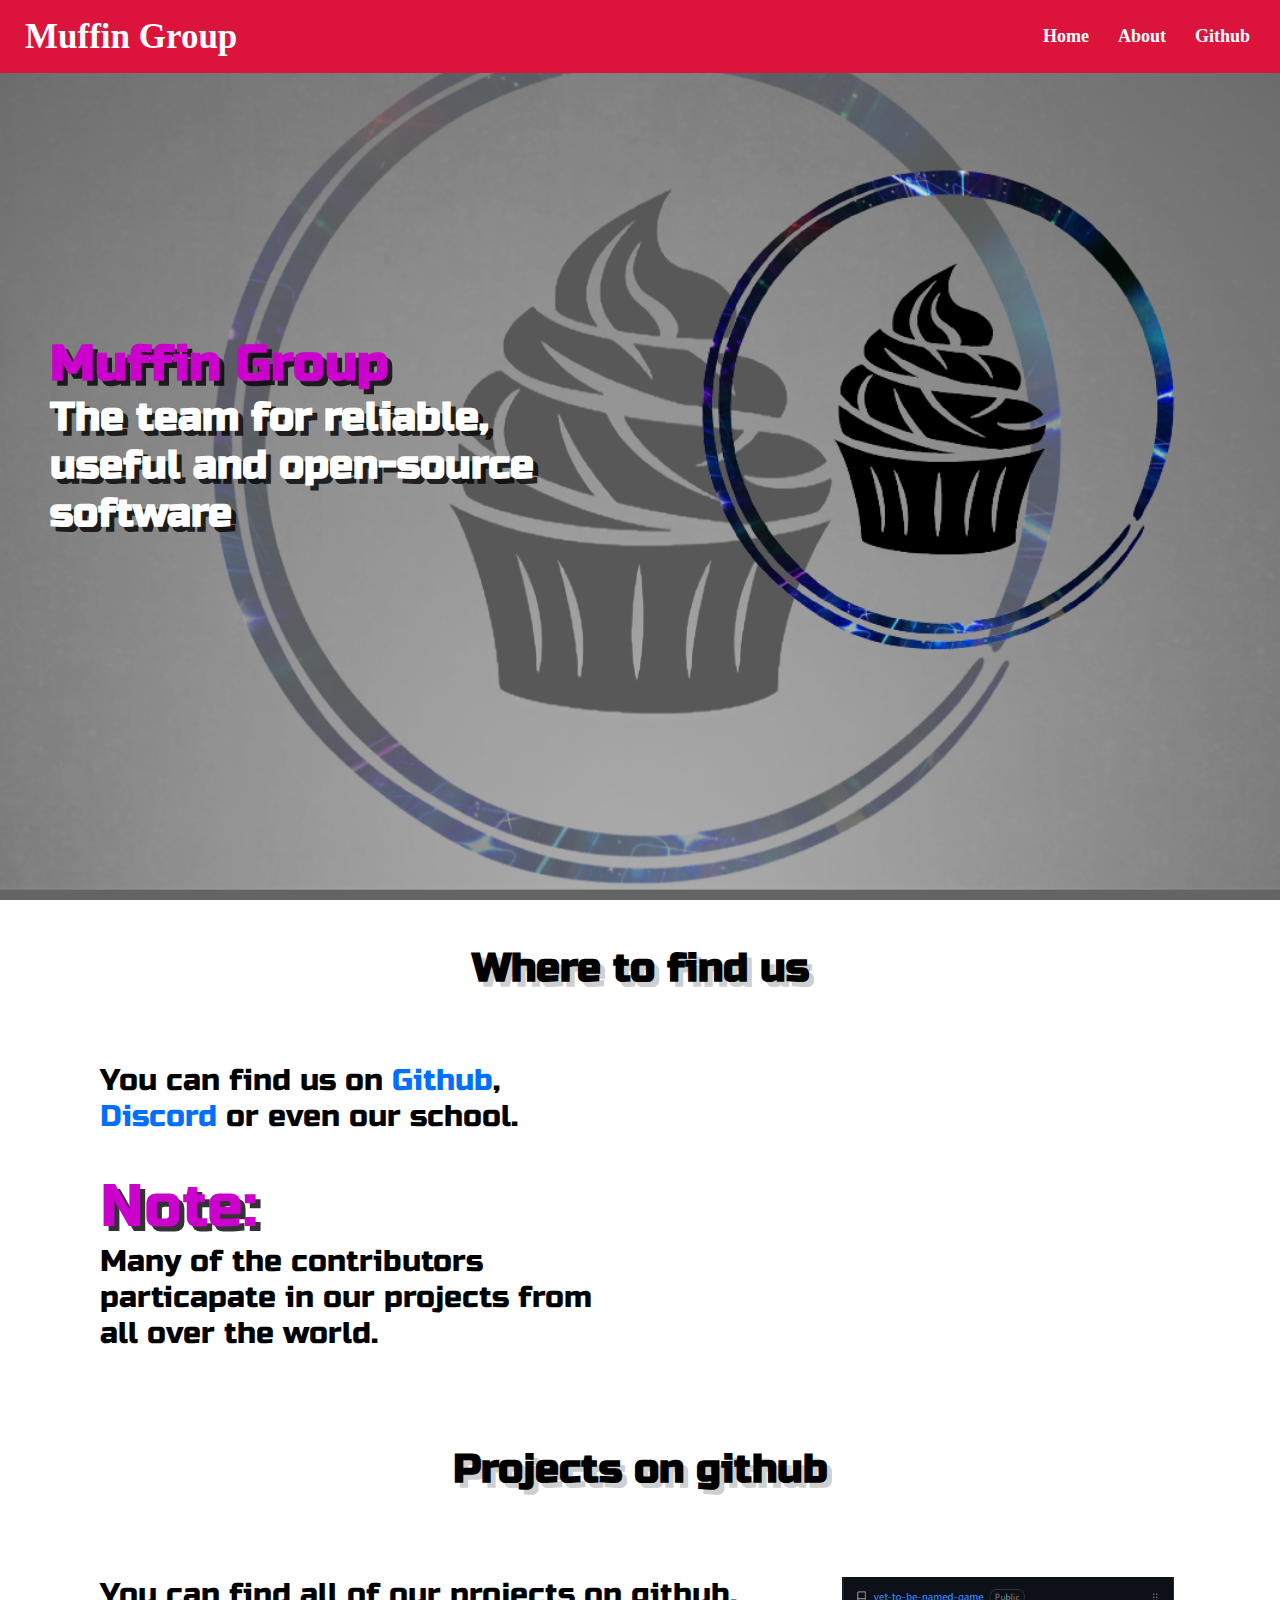
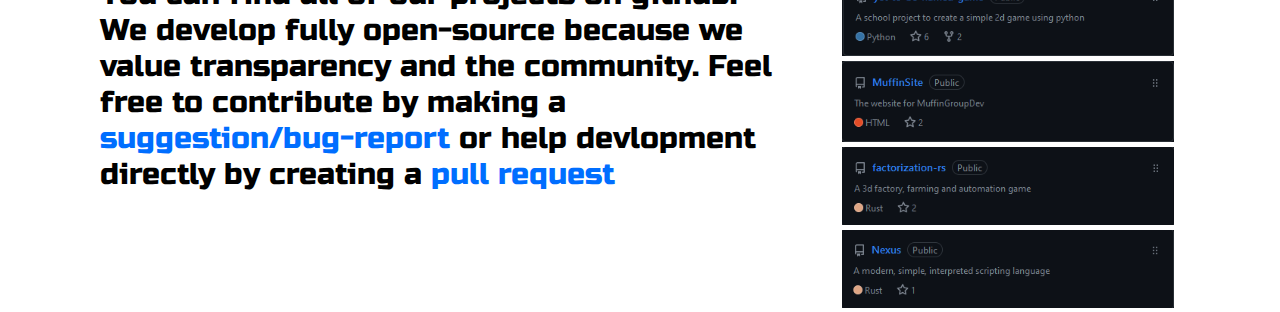
<file: index.html>
<!DOCTYPE html>
<html lang="en">
  <link rel="stylesheet" href="style.css" />
  <head>
    <meta charset="UTF-8" />
    <meta http-equiv="X-UA-Compatible" content="IE=edge" />
    <meta name="viewport" content="width=device-width, initial-scale=1.0" />
    <title>Muffin Group</title>
    <link rel="icon" href="assets/icon_new.png" type="image/x-icon" />

    <link rel="preconnect" href="https://fonts.googleapis.com" />
    <link rel="preconnect" href="https://fonts.gstatic.com" crossorigin />
    <link
      href="https://fonts.googleapis.com/css2?family=Russo+One&display=swap"
      rel="stylesheet"/>
  </head>

  <body>
    <header class="sticky-header">   <!-- makes the navbar sticky -->
    <nav class="navbar">
        <div class="navdiv">
            <div class="navlogo"><a>Muffin Group</a></div>
            <ul>
                <li class="navitem"><a href="index.html">Home</a></li>
                <li class="navitem"><a href="about.html">About</a></li>
                <li class="navitem"><a href="https://github.com/MuffinGroup">Github</a></li>
            </ul>
        </div>
    </nav>
  </header>
 </body>
  <body>
    <div class="page-container">
      <div class="content">
        <img class="background" src="assets/IMG_3976.jpeg" />
        <div class="head">
           
          <img class="logo" src="assets/logo_new.png" />

        </div>

        <h1 class="headline">Muffin Group</h1>
        <h2 class="headline2">
          The team for reliable, useful and open-source software
        </h2>

        <section id="contact">
          <h3 class="h3">Where to find us</h3>

          <div class="map">
            <div class="text-map half-width">
              You can find us on
              <a href="https://github.com/MuffinGroup">Github</a>,
              <a href="https://discord.gg/XGvWxtgaaB">Discord</a> or even our
              school.
              <br />
              <br />
              <span class="contact_note">Note:</span>
              <br />
              Many of the contributors particapate in our projects from all over
              the world.
            </div>
            <iframe
              class="half-width"
              src="https://www.google.com/maps"
              style="border: 0"
              allowfullscreen=""
              loading="lazy"
              referrerpolicy="no-referrer-when-downgrade"
            ></iframe>
          </div>
        </section>

        <h4 class="h3">Projects on github</h4>

        <div class="projects">
          <div class="texts">
            <div class="protexts">
              You can find all of our projects on github. We develop fully
              open-source because we value transparency and the community. Feel
              free to contribute by making a
              <a href="https://github.com/MuffinGroup/nexus/issues"
                >suggestion/bug-report </a
              >or help devlopment directly by creating a
              <a href="https://github.com/MuffinGroup/nexus/pulls"
                >pull request</a
              >
            </div>
          </div>

          <div class="buttons">
            <button
              id="ytbng_git"
              onclick="window.location.href = 'https://github.com/MuffinGroup/yet-to-be-named-game'"
            >
              <img class="ytbng_git_button" src="assets/project_buttons/ytbng-git.png" />
            </button>
            <button
              id="ms_git"
              onclick="window.location.href = 'https://github.com/MuffinGroup/muffinSite'"
            >
              <img
                class="muffin_site_git_button"
                src="assets\project_buttons/muffin-site-git.png"
              />
            </button>
            <button
              id="fac_git"
              onclick="window.location.href = 'https://github.com/MuffinGroup/factorization-rs'"
            >
              <img
                class="factorization_git_button"
                src="assets\project_buttons/factorization-git.png"
              />
            </button>
            <button
              id="nex_git"
              onclick="window.location.href = 'https://github.com/MuffinGroup/Nexus'"
            >
              <img class="nexus_git_button" src="assets\project_buttons/nexus-git.png" />
            </button>
          </div>
        </div>
      </div>
    </div>
    <script src="script.js"></script>
  </body>
</html>
</file>
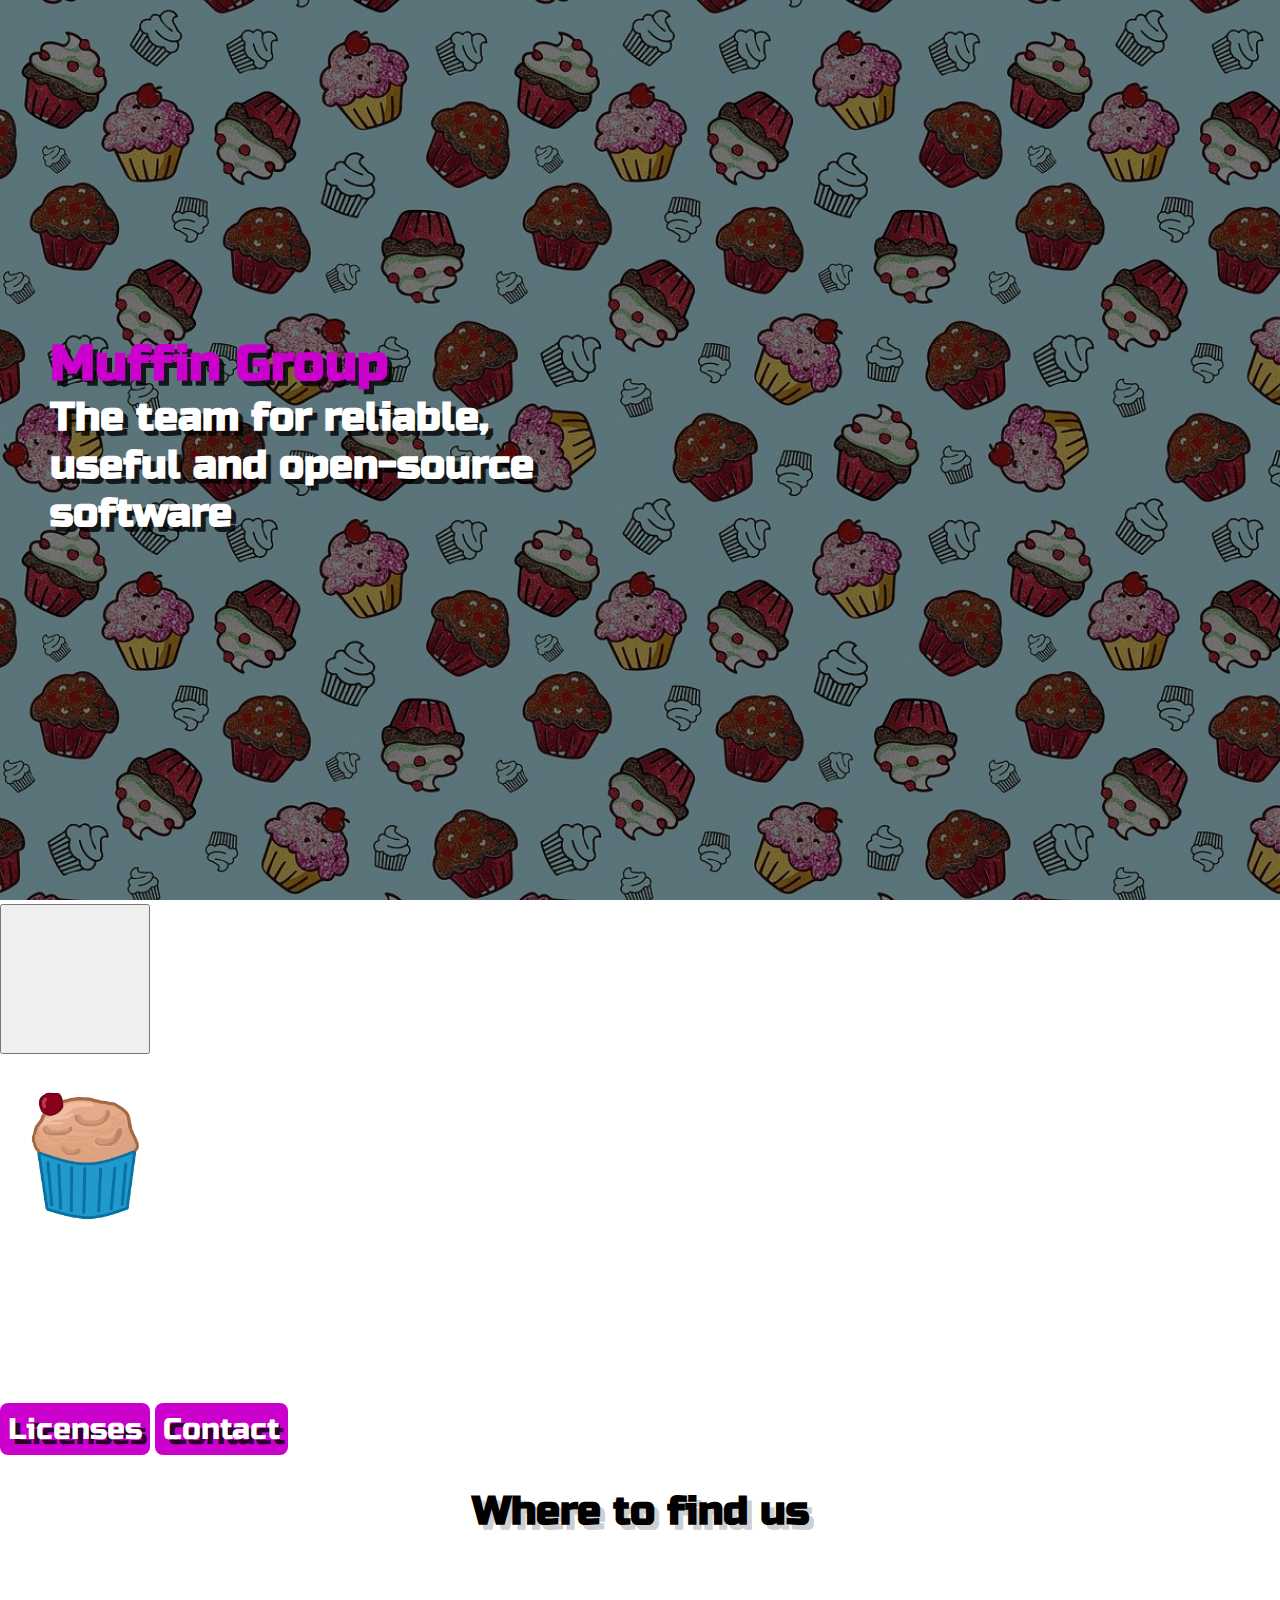
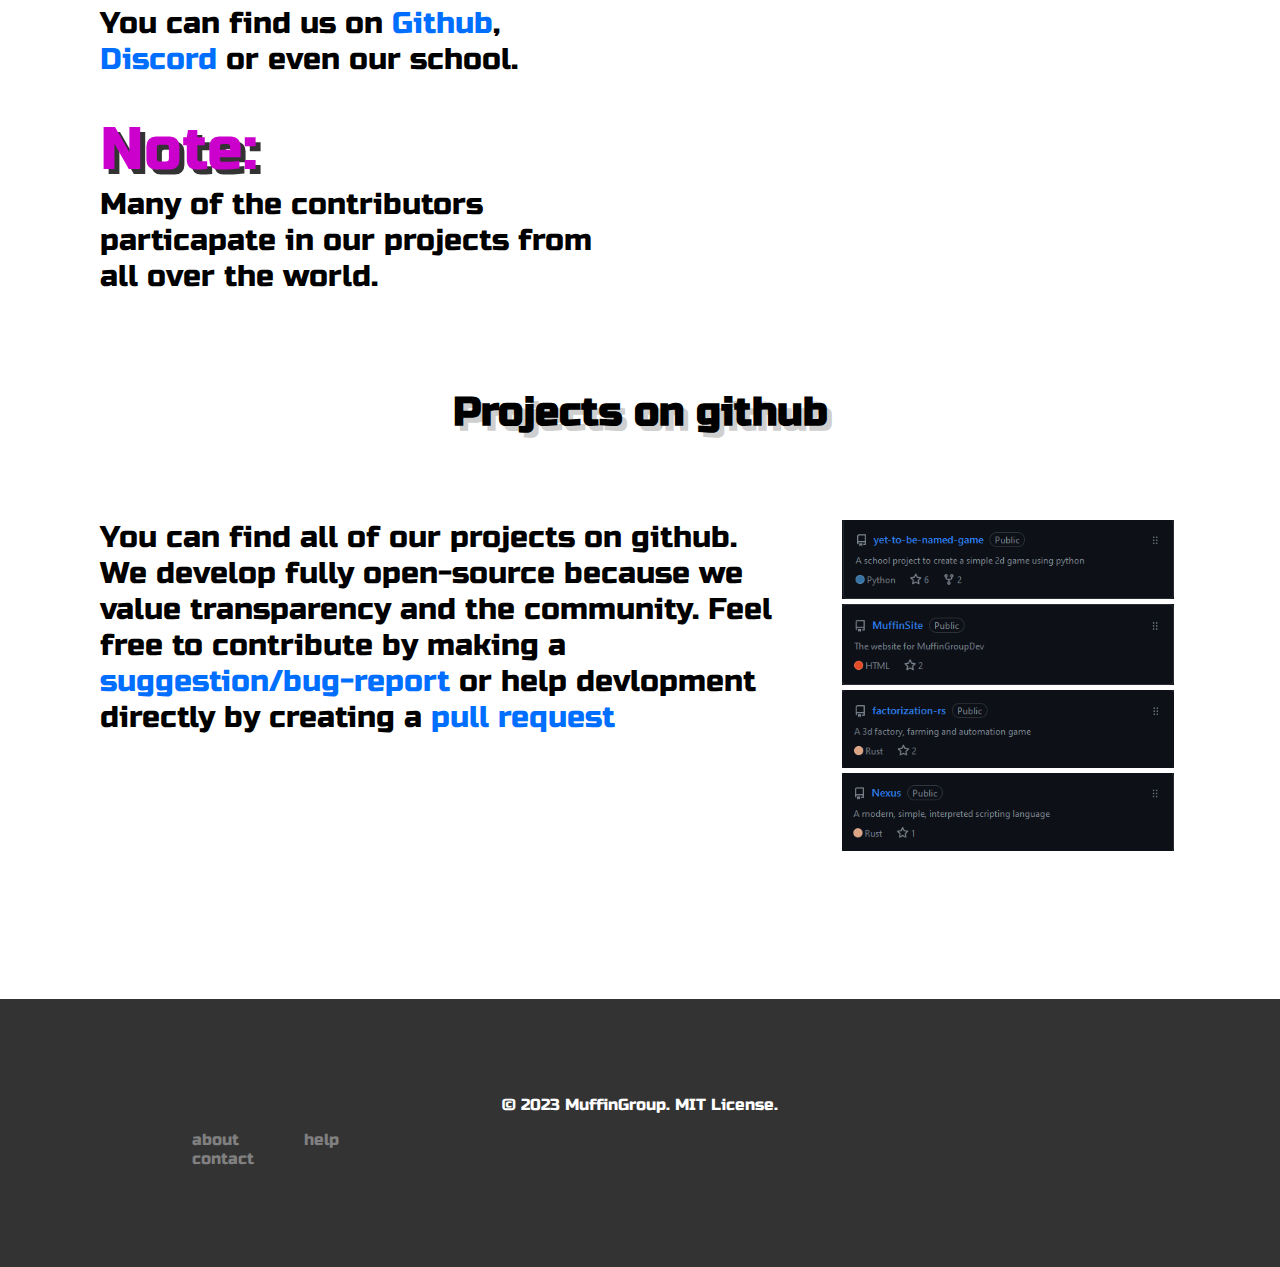
<file: src/index.html>
<!DOCTYPE html>
<html lang="en">
  <link rel="stylesheet" href="style.css" />
  <head>
    <meta charset="UTF-8" />
    <meta http-equiv="X-UA-Compatible" content="IE=edge" />
    <meta name="viewport" content="width=device-width, initial-scale=1.0" />
    <title>Muffin Group</title>
    <link rel="icon" href="../assets/icon.png" type="image/x-icon" />

    <link rel="preconnect" href="https://fonts.googleapis.com" />
    <link rel="preconnect" href="https://fonts.gstatic.com" crossorigin />
    <link
      href="https://fonts.googleapis.com/css2?family=Russo+One&display=swap"
      rel="stylesheet"
    />
  </head>
  <body>
    <div class="page-container">
      <div class="content">
        <img class="background" src="../assets/background.jpg" />
        <div class="container">
          <button
            class="logo-button"
            onclick="window.location.href = 'https://github.com/MuffinGroup/Nexus'"
          >
            <img class="logo" src="../assets/muffin_icon.png" />
          </button>

          <div>
            <a class="link button" href="licenses.html">Licenses</a>
            <a class="link button" href="#contact">Contact</a>
          </div>
        </div>

        <h1 class="headline">Muffin Group</h1>
        <h2 class="headline2">
          The team for reliable, useful and open-source software
        </h2>

        <section id="contact">
          <h3 class="h3">Where to find us</h3>

          <div class="map">
            <div class="text-map half-width">
              You can find us on
              <a href="https://github.com/MuffinGroup">Github</a>,
              <a href="https://discord.gg/XGvWxtgaaB">Discord</a> or even our
              school.
              <br />
              <br />
              <span class="contact_note">Note:</span>
              <br />
              Many of the contributors particapate in our projects from all over
              the world.
            </div>
            <iframe
              class="half-width"
              src="https://www.google.com/maps/embed?pb=!1m18!1m12!1m3!1d1497.6279388791593!2d12.547399233702004!3d48.023969331637815!2m3!1f0!2f0!3f0!3m2!1i1024!2i768!4f13.1!3m3!1m2!1s0x477675fa8130dd55%3A0x2c0f8118baf4531c!2sHertzhaimer-Gymnasium%20Trostberg!5e0!3m2!1sde!2sde!4v1685977170050!5m2!1sde!2sde"
              style="border: 0"
              allowfullscreen=""
              loading="lazy"
              referrerpolicy="no-referrer-when-downgrade"
            ></iframe>
          </div>
        </section>

        <h4 class="h3">Projects on github</h4>

        <div class="projects">
          <div class="texts">
            <div class="protexts">
              You can find all of our projects on github. We develop fully
              open-source because we value transparency and the community. Feel
              free to contribute by making a
              <a href="https://github.com/MuffinGroup/factorization-rs/issues"
                >suggestion/bug-report </a
              >or help devlopment directly by creating a
              <a href="https://github.com/MuffinGroup/factorization-rs/pulls"
                >pull request</a
              >
            </div>
          </div>

          <div class="buttons">
            <button
              id="ytbng_git"
              onclick="window.location.href = 'https://github.com/MuffinGroup/yet-to-be-named-game'"
            >
              <img class="ytbng_git_button" src="../assets/ytbng-git.png" />
            </button>
            <button
              id="ms_git"
              onclick="window.location.href = 'https://github.com/MuffinGroup/muffinSite'"
            >
              <img
                class="muffin_site_git_button"
                src="../assets\muffin-site-git.png"
              />
            </button>
            <button
              id="fac_git"
              onclick="window.location.href = 'https://github.com/MuffinGroup/factorization-rs'"
            >
              <img
                class="factorization_git_button"
                src="../assets\factorization-git.png"
              />
            </button>
            <button
              id="nex_git"
              onclick="window.location.href = 'https://github.com/MuffinGroup/Nexus'"
            >
              <img class="nexus_git_button" src="../assets\nexus-git.png" />
            </button>
          </div>
        </div>
      </div>
      <footer class="footer">
        <p class="footer-copy">&copy; 2023 MuffinGroup. MIT License.</p>
        <div class="footer-contact">
          <a href="about.html">about</a>
          <br />
          <a href="#contact">contact</a>
        </div>
        <div class="footer-help">
          <a href="https://github.com/orgs/MuffinGroup/discussions">help</a>
        </div>
      </footer>
    </div>
    <script src="script.js"></script>
  </body>
</html>
</file>
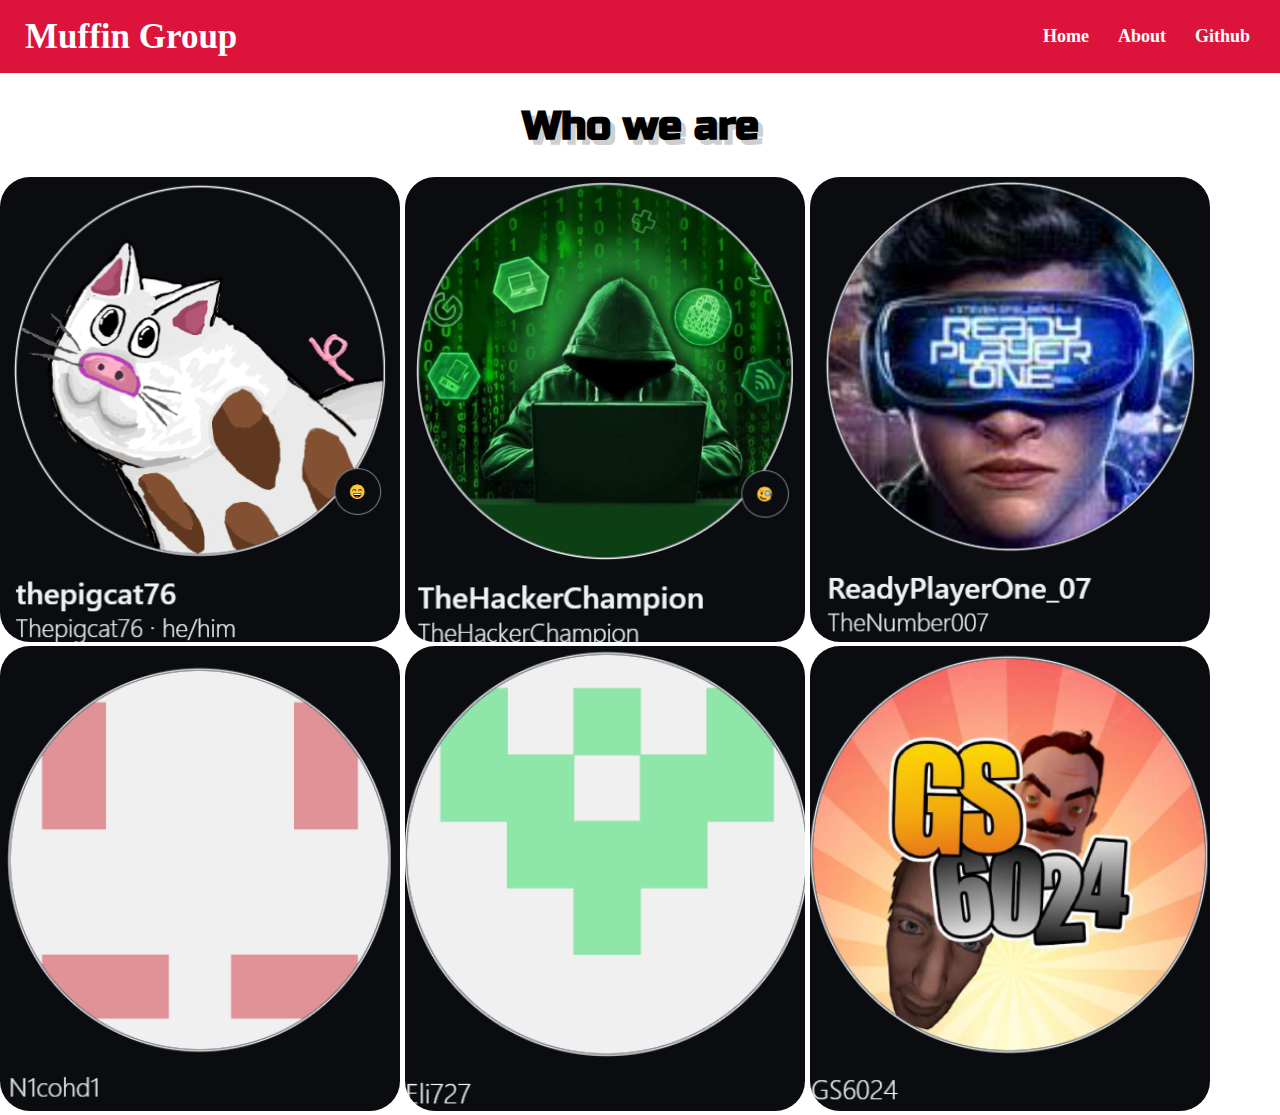
<file: about.html>
<!DOCTYPE html>
<html lang="en">
  <link rel="stylesheet" href="style.css" />
  <head>
    <meta charset="UTF-8" />
    <meta http-equiv="X-UA-Compatible" content="IE=edge" />
    <meta name="viewport" content="width=device-width, initial-scale=1.0" />
    <title>Muffin Group</title>
    <link rel="icon" href="assets/icon_new.png" type="image/x-icon" />

    <link rel="preconnect" href="https://fonts.googleapis.com" />
    <link rel="preconnect" href="https://fonts.gstatic.com" crossorigin />
    <link
      href="https://fonts.googleapis.com/css2?family=Russo+One&display=swap"
      rel="stylesheet"/>
  </head>

  <body> <header class="sticky-header">   <!-- makes the navbar sticky -->
    <nav class="navbar">
  
        <div class="navdiv">
            <div class="navlogo"><a>Muffin Group</a></div>
            <ul>
                <li class="navitem"><a href="index.html">Home</a></li>
                <li class="navitem"><a href="about.html">About</a></li>
                <li class="navitem"><a href="https://github.com/MuffinGroup">Github</a></li>
            </ul>
        </div>
    </nav>
  </header> 
 </body>

 <body class="top">
    <h1 class="h3">Who we are</h1>

    <div class="about-buttons">
      <button
              id="thepigcat"
              onclick="window.location.href = 'https://github.com/Thepigcat76'"
            >
              <img class="member_git_button" src="assets/member_buttons/thepigcat.png" />
      </button>
      <button
              id="thehackerchampion"
              onclick="window.location.href = 'https://github.com/TheHackerChampion'"
            >
              <img class="member_git_button" src="assets/member_buttons/TheHackerChampion.png" />
      </button>
      <button
              id="readyplayerone"
              onclick="window.location.href = 'https://github.com/TheNumber007'"
            >
              <img class="member_git_button" src="assets/member_buttons/ReadyPlayerOne.png" />
      </button>
      <button
              id="n1cohd1"
              onclick="window.location.href = 'https://github.com/N1cohd1'"
            >
              <img class="member_git_button" src="assets/member_buttons/N1cohd1.png" />
      </button>
      <button
              id="eli727"
              onclick="window.location.href = 'https://github.com/Eli727'"
            >
              <img class="member_git_button" src="assets/member_buttons/Eli727.png" />
      </button>
      <button
              id="gs6024"
              onclick="window.location.href = 'https://github.com/GS6024'"
            >
              <img class="member_git_button" src="assets/member_buttons/GS6024.png" />
      </button>
    </div>
 </body>

</html>
</file>
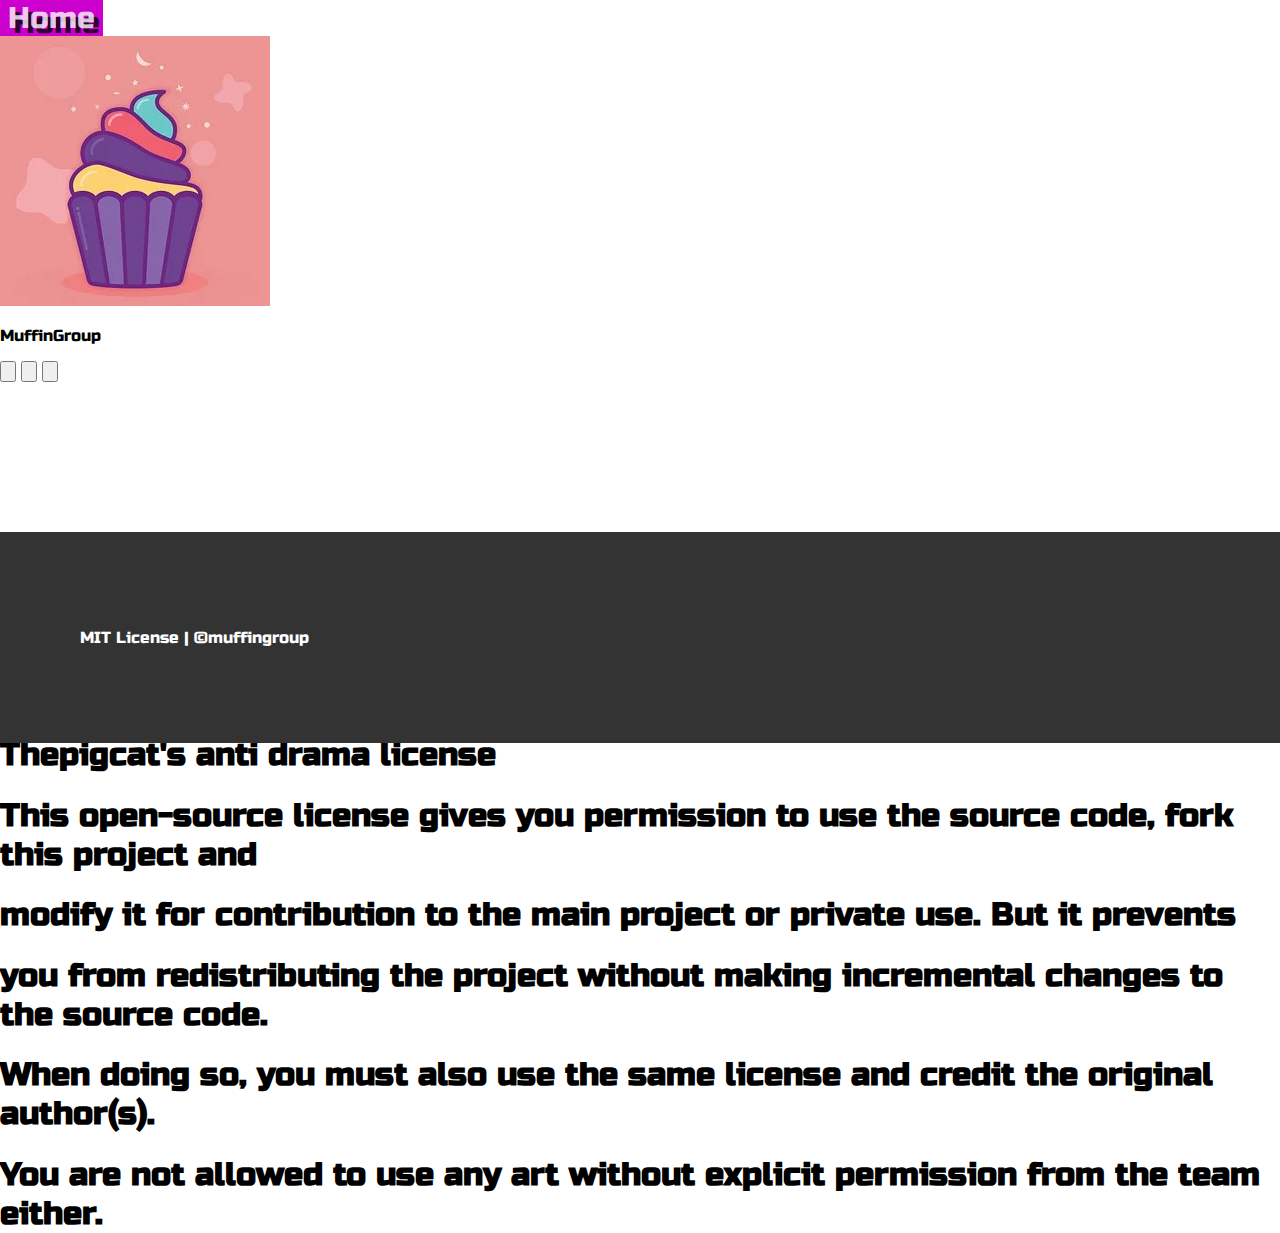
<file: licenses.html>
<!DOCTYPE html>
<html lang="en">
  <link rel="stylesheet" href="style.css" />
  <head>
    <meta charset="UTF-8" />
    <meta http-equiv="X-UA-Compatible" content="IE=edge" />
    <meta name="viewport" content="width=device-width, initial-scale=1.0" />
    <link rel="icon" href="assets/icon.png" type="image/x-icon" />
    <title>Muffin Group Licenses</title>

    <link rel="preconnect" href="https://fonts.googleapis.com" />
    <link rel="preconnect" href="https://fonts.gstatic.com" crossorigin />
    <link
      href="https://fonts.googleapis.com/css2?family=Russo+One&display=swap"
      rel="stylesheet"
    />
  </head>
  <body>
    <a class="link button" href="index.html">Home</a>

    <header class="header">
      <img src="assets/icon.png" alt="missing MuffinGroup icon" class="icon" />
      <p class="headerTitle">MuffinGroup</p>
      <div class="headerBox"></div>
      <div class="mediaLinks">
        <button class="githubButton" id="githubButton">
          <img src="assets/github.svg" alt="missing github icon" />
        </button>
        <button class="discordButton" id="discordButton">
          <img src="assets/discord.svg" alt="missing github icon" />
        </button>
        <button class="youtubeButton" id="youtubeButton">
          <img src="assets/youtube.svg" alt="missing github icon" />
        </button>
      </div>
    </header>
    <div class="footer">
      <div class="footerBox"></div>
      <p class="footerTitle">MIT License | ©muffingroup</p>
    </div>
    <!-- the main content -->
    <div class="main">
      <h1>Licenses:</h1>
      <h1>Yet-To-Be-Named-Game:</h1>
      <div id="anti-drama">
        <h1>Thepigcat's anti drama license</h1>
        <h1>
          This open-source license gives you permission to use the source code,
          fork this project and
        </h1>
        <h1>
          modify it for contribution to the main project or private use. But it
          prevents
        </h1>
        <h1>
          you from redistributing the project without making incremental changes
          to the source code.
        </h1>
        <h1>
          When doing so, you must also use the same license and credit the
          original author(s).
        </h1>
        <h1>
          You are not allowed to use any art without explicit permission from
          the team either.
        </h1>
      </div>
    </div>
  </body>
</html>
</file>
<file: style.css>
html,
body {
  height: 100%;
  margin: 0;
  padding: 0;
  scroll-behavior: smooth;
  font-family: "Russo One", sans-serif;
}

.page-container {
  display: flex;
  flex-direction: column;
  min-height: 100%;
}

.background {
  height: 100vh;
  width: 100%;
  object-fit: cover;
  filter: brightness(0.5);
  pointer-events: none;
  user-select: none;
  opacity: 0.65;
}

.head {
  position: absolute;
  right: 32px;
  left: 40px;
  top: -150px;
  font-size: 24px;
  display: flex;
  align-items: center;
  justify-content: space-between;
}

.link {
  color: white;
  text-decoration: none;
  font-size: 30px;
}

.link:hover {
  color: rgba(255, 255, 255, 0.8);
  text-decoration: none;
  font-size: 30px;
}

.logo {
  position: relative;
  scale: 1.2;
  left: 600px;
  pointer-events: none;
  user-select: none;
  position: relative;
  top: 350px;
}

.logo-button:hover {
  cursor: pointer;
}

.logo-button {
  width: 150px;
  height: 150px;
  position: relative;
  top: 220px;
  padding: 0;
  background: none;
  border: none;
}

.headline {
  position: absolute;
  left: 50px;
  top: 300px;
  color: rgb(204, 0, 204);
  font-size: 50px;
  text-shadow: 5px 5px rgba(0, 0, 0, 0.8);
}

.headline2 {
  position: absolute;
  left: 50px;
  top: 360px;
  color: white;
  font-size: 40px;
  width: 500px;
  text-shadow: 5px 5px rgba(0, 0, 0, 0.8);
}

.contact_note {
  font-size: 60px;
  color: rgb(204, 0, 204);
  text-shadow: 5px 5px rgba(0, 0, 0, 0.8);
}

.button {
  background-color: rgb(204, 0, 204);
  padding: 8px;
  border-radius: 8px;
  text-shadow: 5px 5px rgba(0, 0, 0, 0.8);
}

.map {
  height: 300px;
  padding: 30px 100px;
  display: flex;
  gap: 50px;
}

.half-width {
  width: 50%;
}

.text-map {
  font-size: 30px;
}

.h3 {
  text-align: center;
  font-size: 40px;
  text-shadow: 5px 5px rgba(0, 0, 0, 0.2);
}

.map a {
  color: rgb(0, 110, 255);
  text-decoration: none;
}

.protexts a {
  color: rgb(0, 110, 255);
  text-decoration: none;
}

.projectbutton {
  display: list-item;
  width: 100%;
  text-align: center;
  font-size: 30px;
  text-decoration: none;
  color: white;
  background-color: rgb(204, 0, 204);
  border-radius: 8px;
  text-shadow: 5px 5px rgba(0, 0, 0, 0.8);
}

.projectbutton:hover {
  display: list-item;
  width: 100%;
  text-align: center;
  font-size: 30px;
  text-decoration: none;
  color: rgba(255, 255, 255, 0.8);
  background-color: rgb(204, 0, 204);
  border-radius: 8px;
  text-shadow: 5px 5px rgba(0, 0, 0, 0.8);
}

.ytbng_git_button {
  position: relative;
  height: 90px;
  width: 400px;
  gap: 50px;
  object-fit: cover;
  border-radius: 30;
}

.muffin_site_git_button {
  position: relative;
  height: 90px;
  width: 400px;
  gap: 50px;
  object-fit: cover;
  border-radius: 30;
}

.muffin_clicker_git_button {
  position: relative;
  height: 90px;
  width: 400px;
  gap: 50px;
  object-fit: cover;
  border-radius: 30;
}

.protexts {
  width: 100%;
  font-size: 30px;
}

.projects {
  height: 300px;
  padding: 30px 100px;
  gap: 50px;
  display: flex;
}

.contact {
  height: 500px;
  margin-bottom: 20px;
  display: flex;
  justify-content: center;
  align-items: center;
  font-size: 24px;
}

.content {
  flex: 1;
}

.footer {
  position: relative;
  bottom: -150px;
  background-color: #333;
  color: #fff;
  padding: 80px;
}

.footer-copy {
  position: relative;
  text-align: center;
}

.footer-contact a {
  position: relative;
  left: 10%;
  color: gray;
  text-decoration: none;
}

.footer-help a {
  position: relative;
  left: 20%;
  bottom: 38px;
  color: gray;
  text-decoration: none;
}

#ytbng_git {
  border: none;
  background-color: transparent;
  cursor: pointer;
}

#ytbng_git img {
  width: 100%;
  height: auto;
}

#ms_git {
  border: none;
  background-color: transparent;
  cursor: pointer;
}

#ms_git img {
  width: 100%;
  height: auto;
}

#fac_git {
  border: none;
  background-color: transparent;
  cursor: pointer;
}

#fac_git img {
  width: 100%;
  height: auto;
}

#nex_git {
  border: none;
  background-color: transparent;
  cursor: pointer;
}

#nex_git img {
  width: 100%;
  height: auto;
}

.navbar {
  font-family: calibri;
  padding-left: 15px;
  padding-right: 15px;
}

.sticky-header {
  position: fixed;
  top: 0;
  left: 0;
  width: 100%;
  background-color: rgb(220, 20, 60); /* Initial background color (non-transparent) */
  padding: 10px;
  z-index: 1000;
  transition: background-color 0.3s ease; /* Transition effect for smooth color change */
}

.sticky-header.transparent {
  background-color: rgba(220, 20, 60, 0.5); /* Background color with transparency */
}

.navdiv {
  display: flex;
  align-items: center;
  justify-content: space-between;
}

.navlogo a {
  font-size: 35px;
  font-weight: 600;
  color: white;
  text-decoration: none;
}

.navitem {
  list-style: none;
  display: inline-block;
  text-decoration: none;
}
.navitem a {
  color: white;
  font-size: 18px;
  font-weight: bold;
  margin-right: 25px;
  text-decoration: none;
}

.top {
  padding-top: 75px;
}

.member_git_button {
  border-radius: 30px;
  position: relative;
  gap: 50px;
  object-fit: cover;
  height: 465px;
  width: 400px;
}

.member_git_button:hover {
  cursor: pointer;
}

.about-buttons button {
  position: relative;
  background-color: transparent;
  border: none;
  padding: 0;
}
</file>
<file: src/style.css>
html,
body {
  height: 100%;
  margin: 0;
  padding: 0;
  scroll-behavior: smooth;
  font-family: "Russo One", sans-serif;
}

.page-container {
  display: flex;
  flex-direction: column;
  min-height: 100%;
}

.background {
  height: 100vh;
  width: 100%;
  object-fit: cover;
  filter: brightness(0.5);
  pointer-events: none;
  user-select: none;
}

.head {
  position: absolute;
  right: 32px;
  left: 40px;
  top: -150px;
  font-size: 24px;
  display: flex;
  align-items: center;
  justify-content: space-between;
}

.link {
  color: white;
  text-decoration: none;
  font-size: 30px;
}

.link:hover {
  color: rgba(255, 255, 255, 0.8);
  text-decoration: none;
  font-size: 30px;
}

.logo {
  position: relative;
  scale: 0.3;
  left: -170px;
  pointer-events: none;
  user-select: none;
}

.logo-button:hover {
  cursor: pointer;
}

.logo-button {
  width: 150px;
  height: 150px;
}

.headline {
  position: absolute;
  left: 50px;
  top: 300px;
  color: rgb(204, 0, 204);
  font-size: 50px;
  text-shadow: 5px 5px rgba(0, 0, 0, 0.8);
}

.headline2 {
  position: absolute;
  left: 50px;
  top: 360px;
  color: white;
  font-size: 40px;
  width: 500px;
  text-shadow: 5px 5px rgba(0, 0, 0, 0.8);
}

.contact_note {
  font-size: 60px;
  color: rgb(204, 0, 204);
  text-shadow: 5px 5px rgba(0, 0, 0, 0.8);
}

.button {
  background-color: rgb(204, 0, 204);
  padding: 8px;
  border-radius: 8px;
  text-shadow: 5px 5px rgba(0, 0, 0, 0.8);
}

.map {
  height: 300px;
  padding: 30px 100px;
  display: flex;
  gap: 50px;
}

.half-width {
  width: 50%;
}

.text-map {
  font-size: 30px;
}

.h3 {
  text-align: center;
  font-size: 40px;
  text-shadow: 5px 5px rgba(0, 0, 0, 0.2);
}

.map a {
  color: rgb(0, 110, 255);
  text-decoration: none;
}

.protexts a {
  color: rgb(0, 110, 255);
  text-decoration: none;
}

.projectbutton {
  display: list-item;
  width: 100%;
  text-align: center;
  font-size: 30px;
  text-decoration: none;
  color: white;
  background-color: rgb(204, 0, 204);
  border-radius: 8px;
  text-shadow: 5px 5px rgba(0, 0, 0, 0.8);
}

.projectbutton:hover {
  display: list-item;
  width: 100%;
  text-align: center;
  font-size: 30px;
  text-decoration: none;
  color: rgba(255, 255, 255, 0.8);
  background-color: rgb(204, 0, 204);
  border-radius: 8px;
  text-shadow: 5px 5px rgba(0, 0, 0, 0.8);
}

.buttons {
  position: relative;
}

.ytbng_git_button {
  position: relative;
  height: 90px;
  width: 400px;
  gap: 50px;
  object-fit: cover;
  border-radius: 30;
}

.muffin_site_git_button {
  position: relative;
  height: 90px;
  width: 400px;
  gap: 50px;
  object-fit: cover;
  border-radius: 30;
}

.muffin_clicker_git_button {
  position: relative;
  height: 90px;
  width: 400px;
  gap: 50px;
  object-fit: cover;
  border-radius: 30;
}

.protexts {
  width: 100%;
  font-size: 30px;
}

.projects {
  height: 300px;
  padding: 30px 100px;
  gap: 50px;
  display: flex;
}

.contact {
  height: 500px;
  margin-bottom: 20px;
  display: flex;
  justify-content: center;
  align-items: center;
  font-size: 24px;
}

.content {
  flex: 1;
}

.footer {
  position: relative;
  bottom: -150px;
  background-color: #333;
  color: #fff;
  padding: 80px;
}

.footer-copy {
  position: relative;
  text-align: center;
}

.footer-contact a {
  position: relative;
  left: 10%;
  color: gray;
  text-decoration: none;
}

.footer-help a {
  position: relative;
  left: 20%;
  bottom: 38px;
  color: gray;
  text-decoration: none;
}

#ytbng_git {
  border: none;
  background-color: transparent;
  cursor: pointer;
}

#ytbng_git img {
  width: 100%;
  height: auto;
}

#ms_git {
  border: none;
  background-color: transparent;
  cursor: pointer;
}

#ms_git img {
  width: 100%;
  height: auto;
}

#fac_git {
  border: none;
  background-color: transparent;
  cursor: pointer;
}

#fac_git img {
  width: 100%;
  height: auto;
}

#nex_git {
  border: none;
  background-color: transparent;
  cursor: pointer;
}

#nex_git img {
  width: 100%;
  height: auto;
}
</file>
